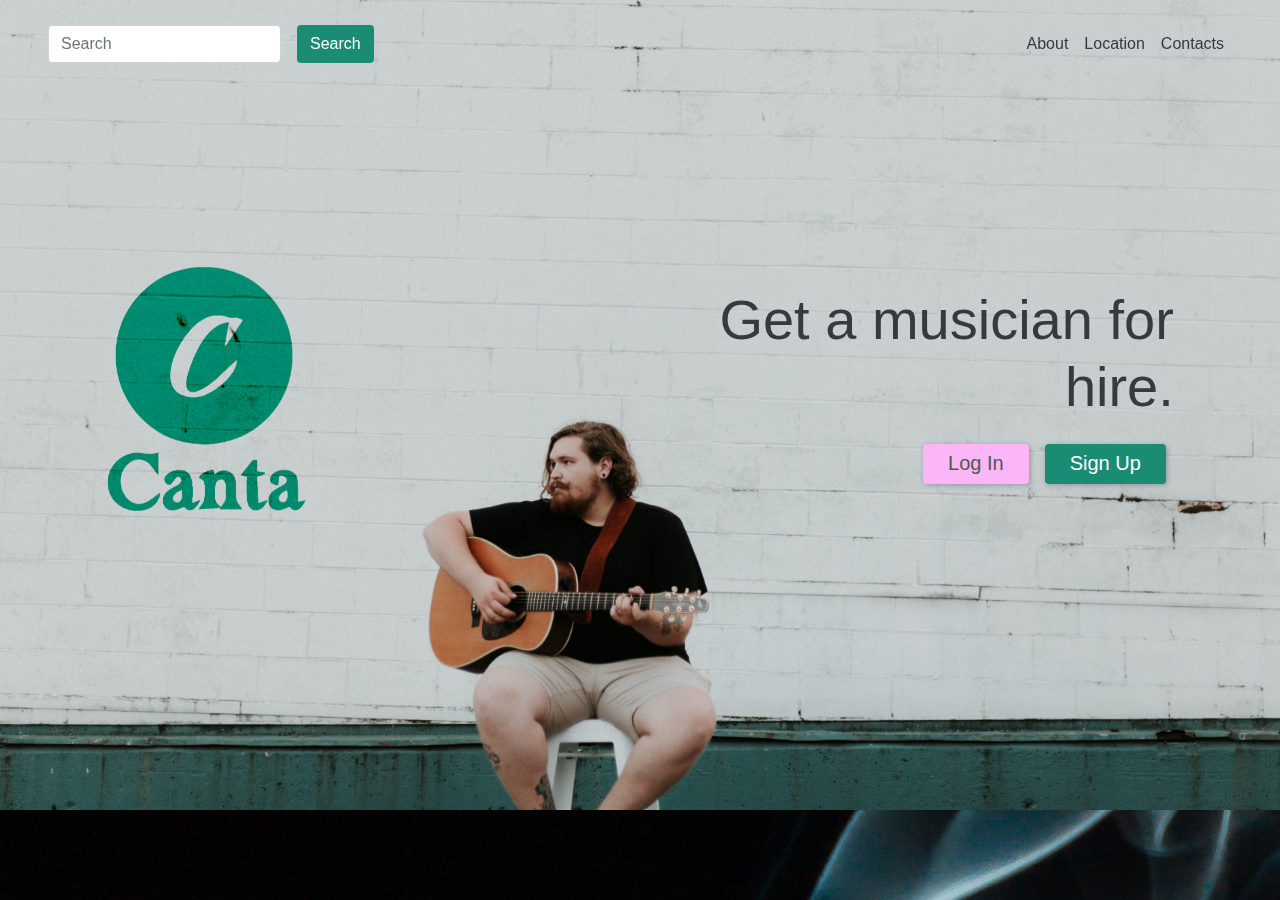
<file: index.html>
<!DOCTYPE html>
<html lang="en">

<head>
  <meta charset="UTF-8">
  <meta name="viewport" content="width=device-width, initial-scale=1.0">
  <link rel="stylesheet" href="css/bootstrap.css">
  <link rel="stylesheet" href="css/styles.css">
  <script src="js/jquery-3.4.1.js"></script>
  <script src="js/scripts.js"></script>
  <link rel="shortcut icon" href="assets/favicon.ico" type="image/x-icon">
  <title>Welcome to Canta</title>
</head>

<body>
  <nav class="navbar position-fixed w-100 navbar-expand-sm bg-transparent pl-5 pr-5 pt-4 align-content-center">
    <form action="#" class="form-inline w-50">
      <input type="text" class="form-control" placeholder="Search">
      <button class="btn bg-dark-green ml-3" type="button"> Search</button>
    </form>
    <ul class="navbar-nav w-50 justify-content-end">
      <li class="nav-item">
        <a class="nav-link text-dark" href="#">About</a>
      </li>
      <li class="nav-item ">
        <a class="nav-link text-dark" href="#">Location</a>
      </li>
      <li class="nav-item ">
        <a class="nav-link text-dark" href="#">Contacts</a>
      </li>
    </ul>
  </nav>
  <div class="container-fluid d-flex flex-wrap align-content-center text-dark" id="main">
    <div class="jumbotron mx-auto bg-transparent">
      <div class="row">
        <div class="col-sm-6">
          <img src="assets/logo2.png" class="d-block" alt="logo">
        </div>
        <div class="col-sm-6 d-flex flex-wrap align-content-center justify-content-end text-right">
          <p class="display-4">Get a musician for hire.</p>
          <button class="btn bg-pink m-2 pl-4 pr-4"><span class="h5">Log In</span></button>
          <button class="btn bg-dark-green m-2 pl-4 pr-4"><span class="h5">Sign Up</span></button>
        </div>
      </div>
    </div>
  </div>


</body>

</html>
</file>
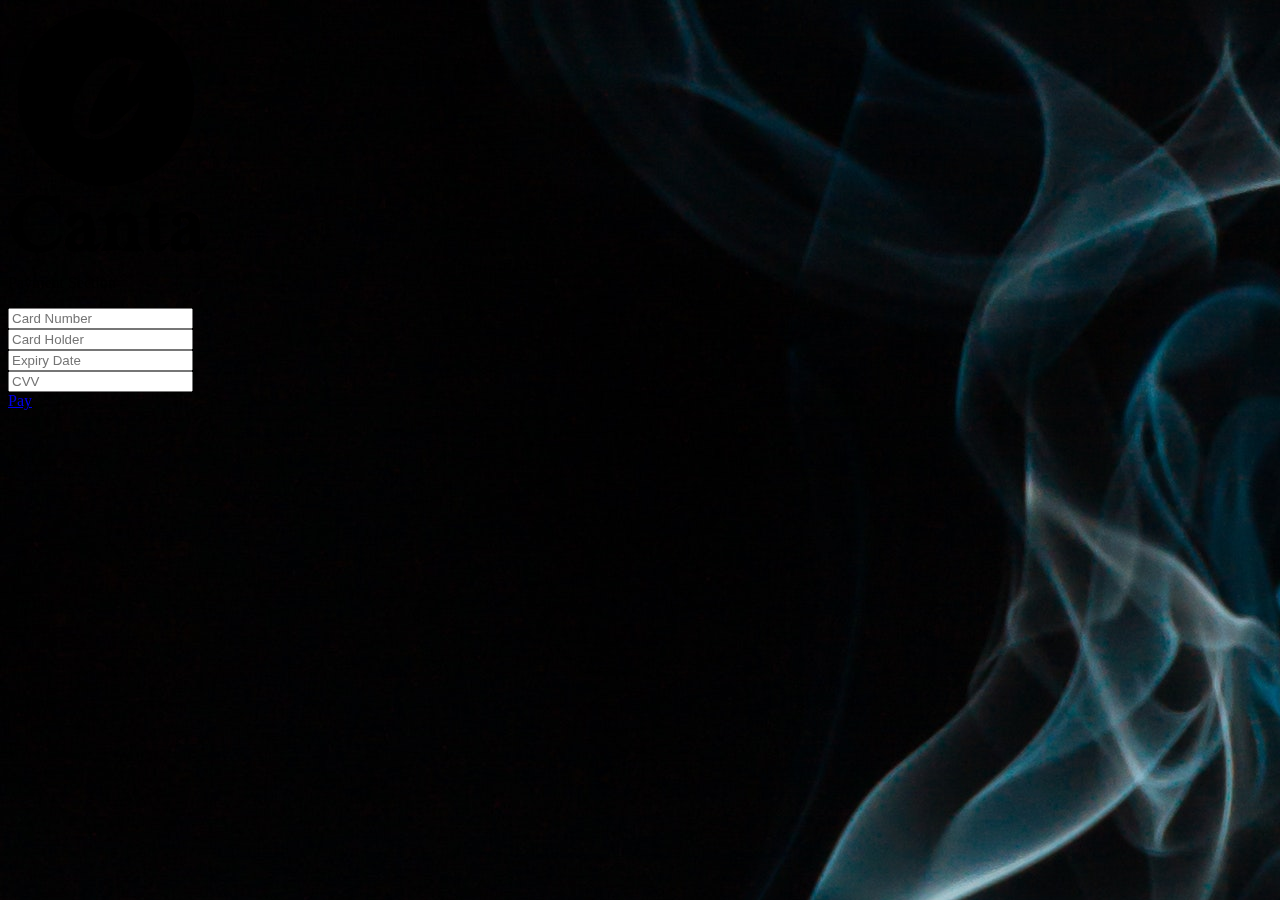
<file: checkout.html>
<!DOCTYPE html>
<html>
<head>
  <title>CHECKOUT FORM</title>
  <link rel="stylesheet" href="css/styles.css">
</head>
<body>
  <div class="check" style="font-size:28;">
    <div class="top-wrapper">
      <div class="singing-info">
        <img src="images/logo2.png" alt="logo">
      </div>
      <div class="checkout-form">
        <p>Payment Section</p>
        <div class="details">
          <div class="section">
            <input id="card-number" type="text" placeholder="Card Number">
          </div>
          <div class="section">
            <input id="card-holder" type="text" placeholder="Card Holder">
          </div>
          <div class="section last-section">
            <div class="service">
              <input type="text" placeholder="Expiry Date">
            </div>
            <div class="service">
              <input type="text" placeholder="CVV">
            </div>
          </div>
          <div od="pay-button" class="btn">
            <a href="#">Pay</a>
          </div>
        </div>
        </div>
      </div>
    </div>
  </body>
  </html>
</file>
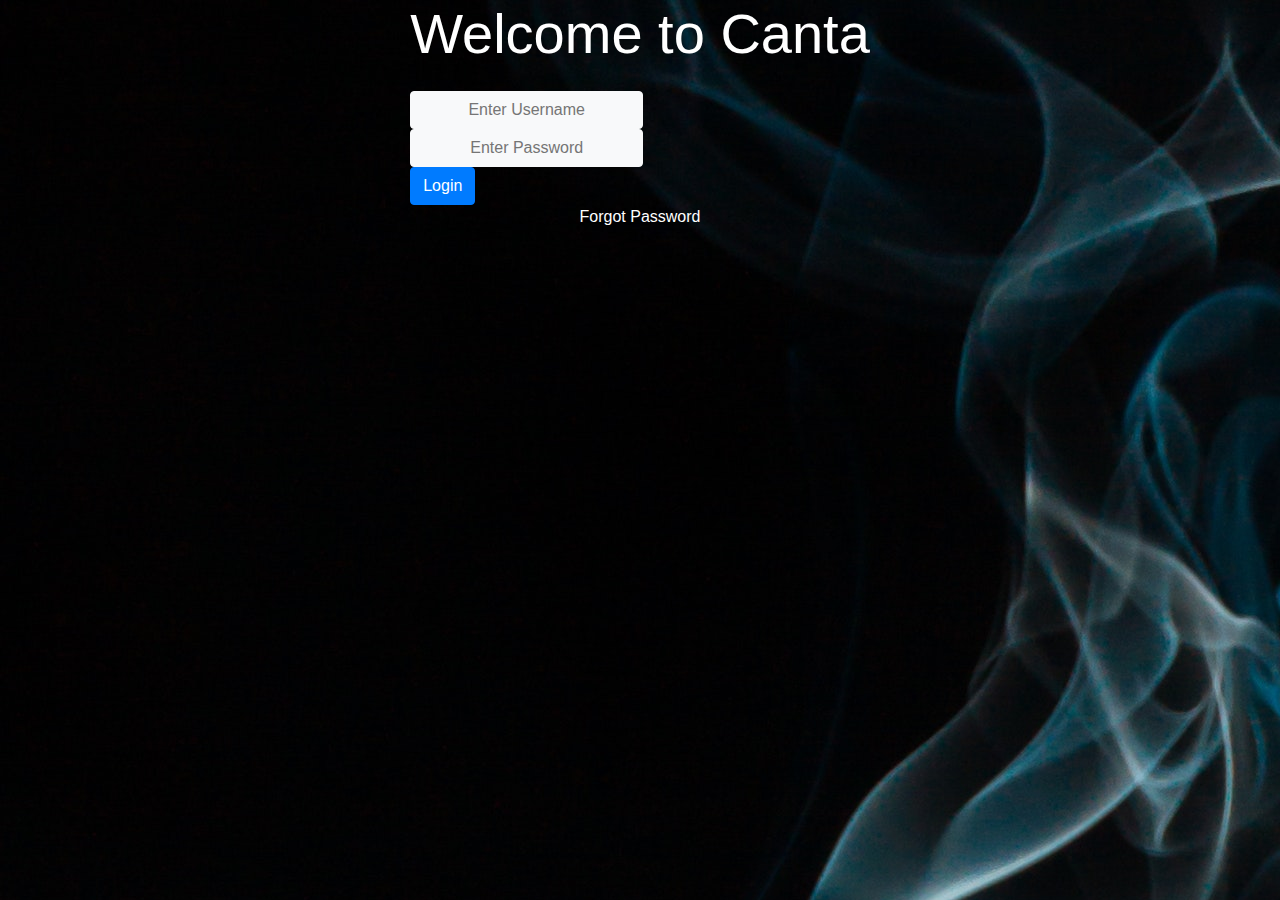
<file: log.html>
<!DOCTYPE html>
<html>
<head>
  <title>CANTA LOG IN </title>
  <link rel="stylesheet" href="css/styles.css">
  <link rel="stylesheet" href="css/bootstrap.css">
</head>
<body>
  <div id="background"></div>
  <div class="h-100 w-100 d-flex flex-wrap align-content-center justify-content-center">
    <div class="log">
      <h1 class="display-4 text-white mb-4">Welcome to Canta</h1>
      <form>
        <input class="btn btn-light" type="text"name="username"placeholder="Enter Username"><br>
        <input class="btn btn-light" type="password" placeholder="Enter Password" name="password"><br>
        <input class="btn btn-primary" type="submit" name="submit" value="Login"><br>
        <div class="text-center">
          <a class="text-white" href="forgotPass.html">Forgot Password</a>
        </div>
      </form>
    </div>
  </div>
</body>
</html>
</file>
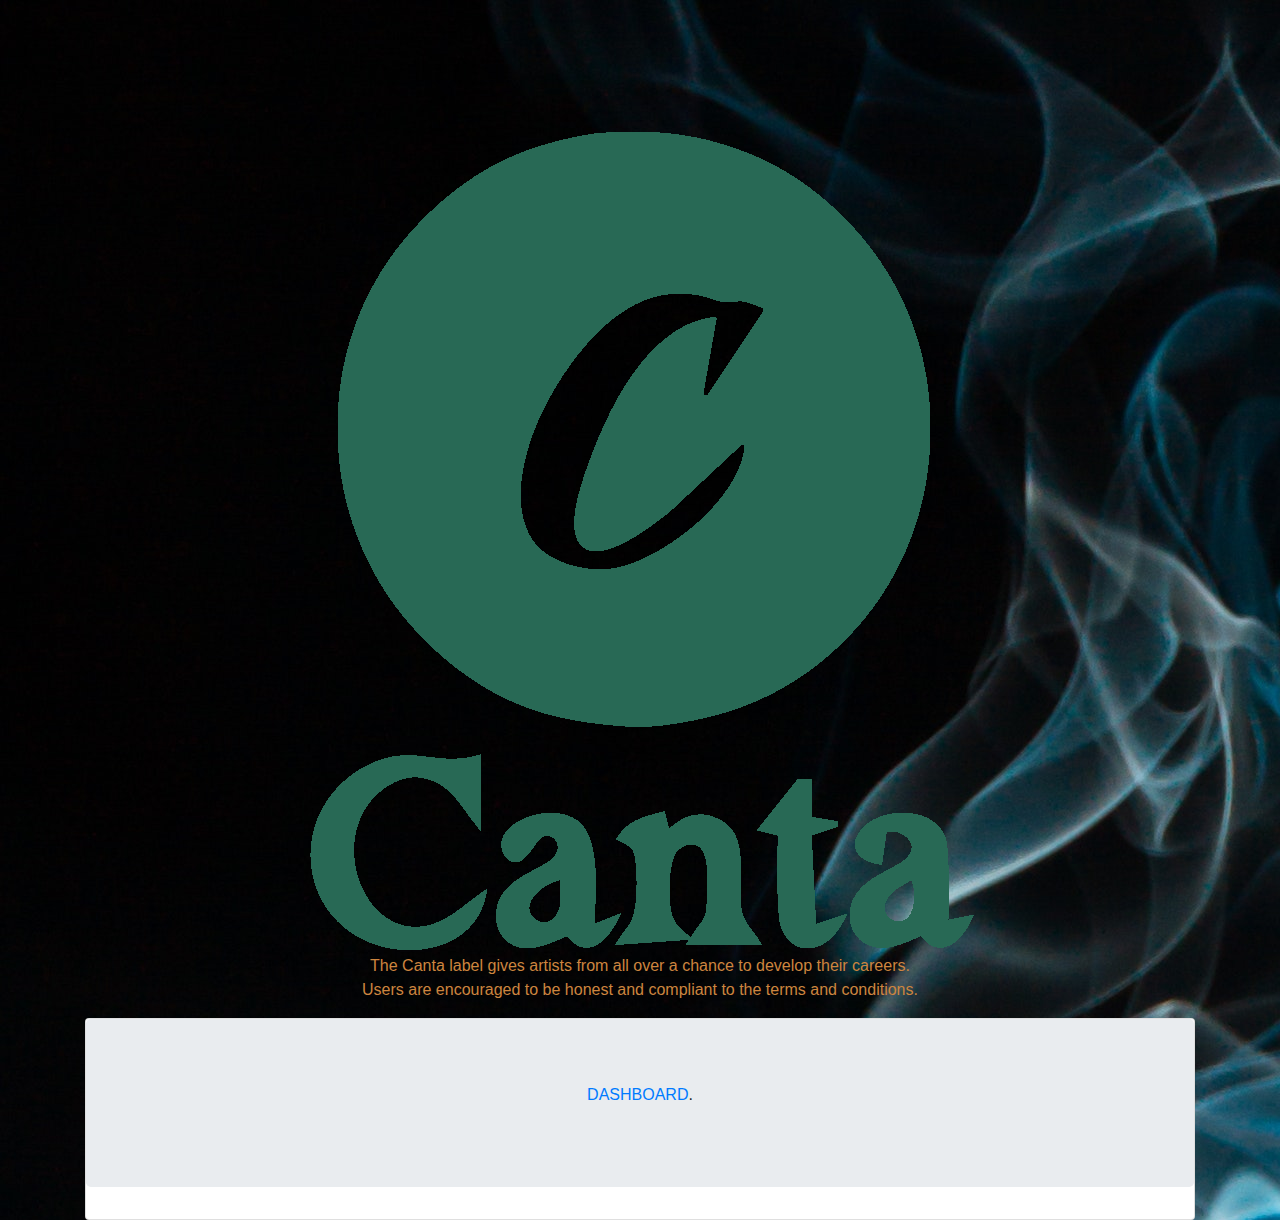
<file: logo.html>
<!DOCTYPE html>
<head>
    <meta charset="UTF-8">
  <meta name="viewport" content="width=device-width, initial-scale=1.0">
  <meta http-equiv="X-UA-Compatible" content="ie=edge">
<title>LOGO</title>
<script src="https://code.jquery.com/jquery-3.4.1.js"></script>
<script src="js/scripts.js"></script>
<link href="css/bootstrap.css" rel="stylesheet" type="text/css">
<link href="css/styles.css" rel="stylesheet" type="text/css">
</head>
<body>
    <div id="logo"><img src="logo2.png"></div>
    <div class="paragraphon">
    <p>The Canta label gives artists from all over a chance to 
        develop their careers.<br>Users are encouraged to be honest and compliant to the terms and conditions.</p>
</div>

<div class="container">
    
    <div class="card">
        <div class="jumbotron">
            <p id="center"><a href="https://fredrick-kyalo.github.io/fantastic-guacamole/"target="blank">DASHBOARD</a>.</p>
           
    </div>
</div>

  

</body>
</html>
</file>
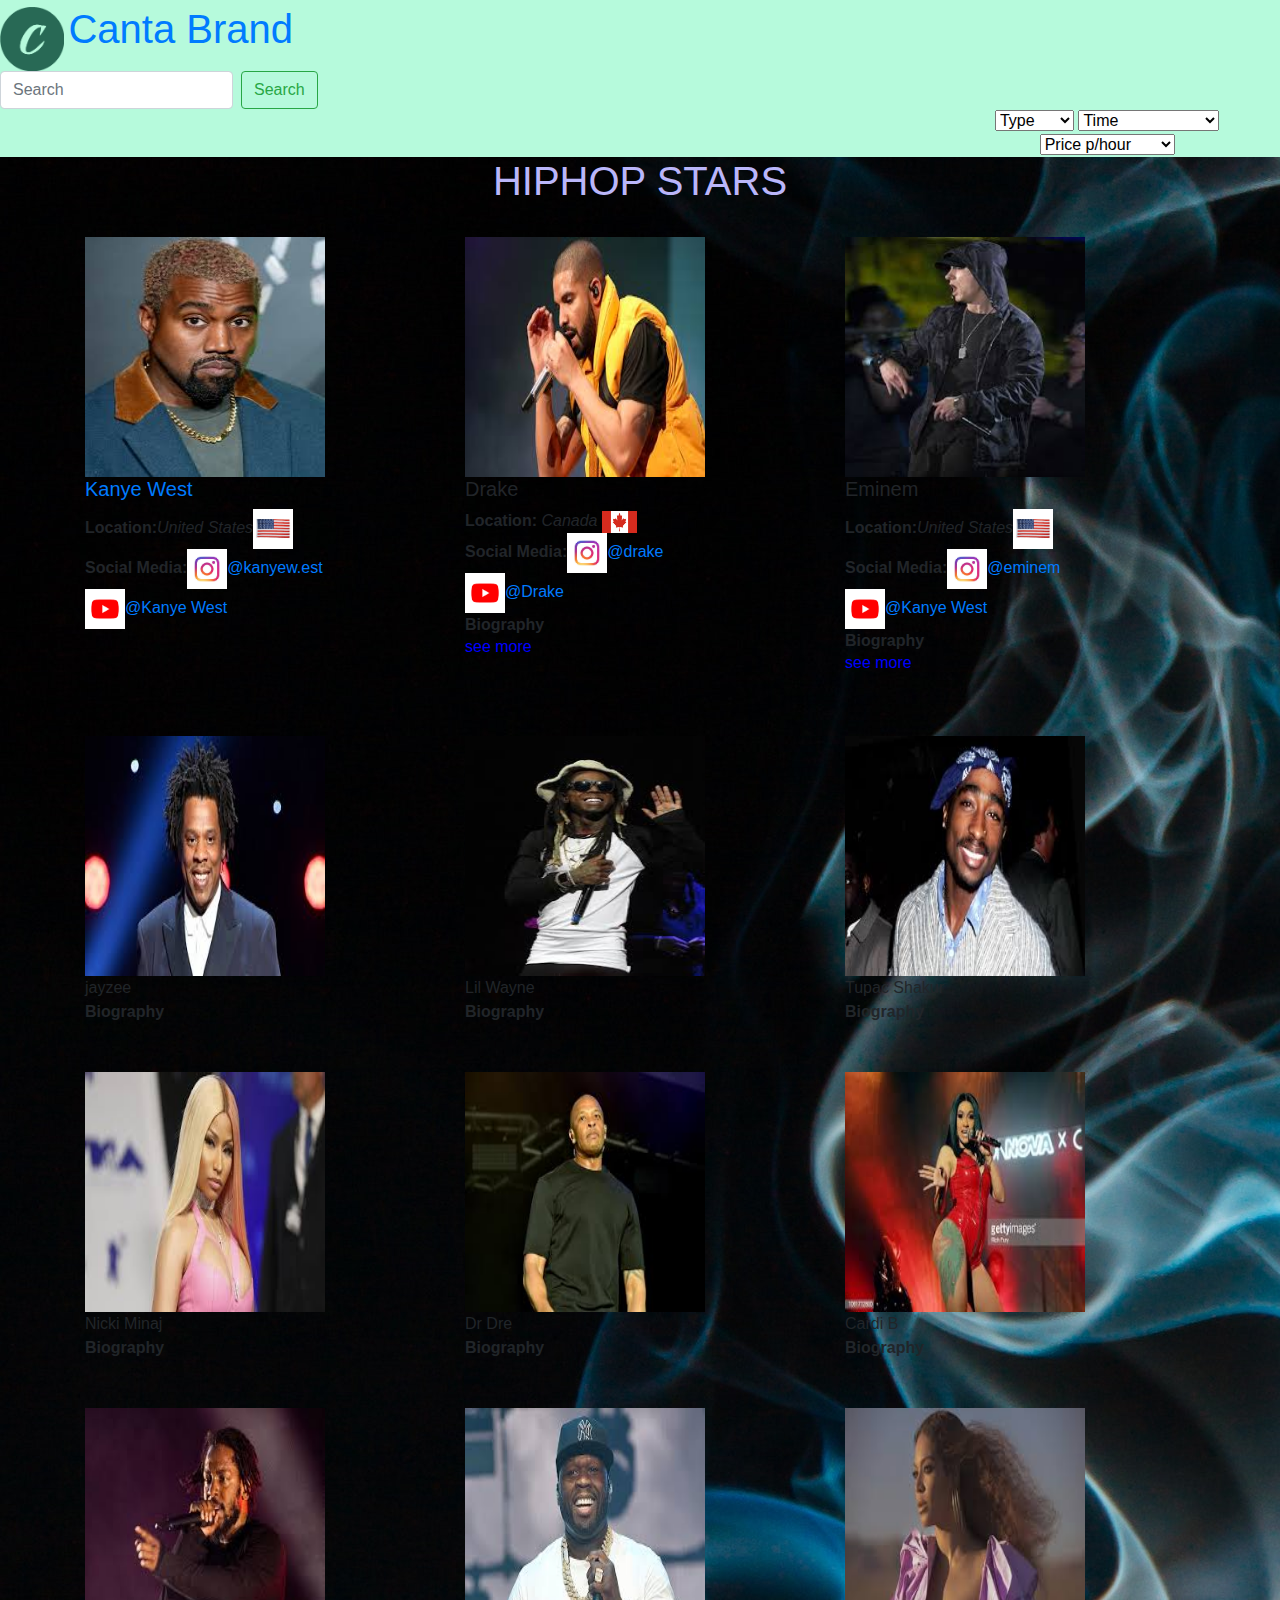
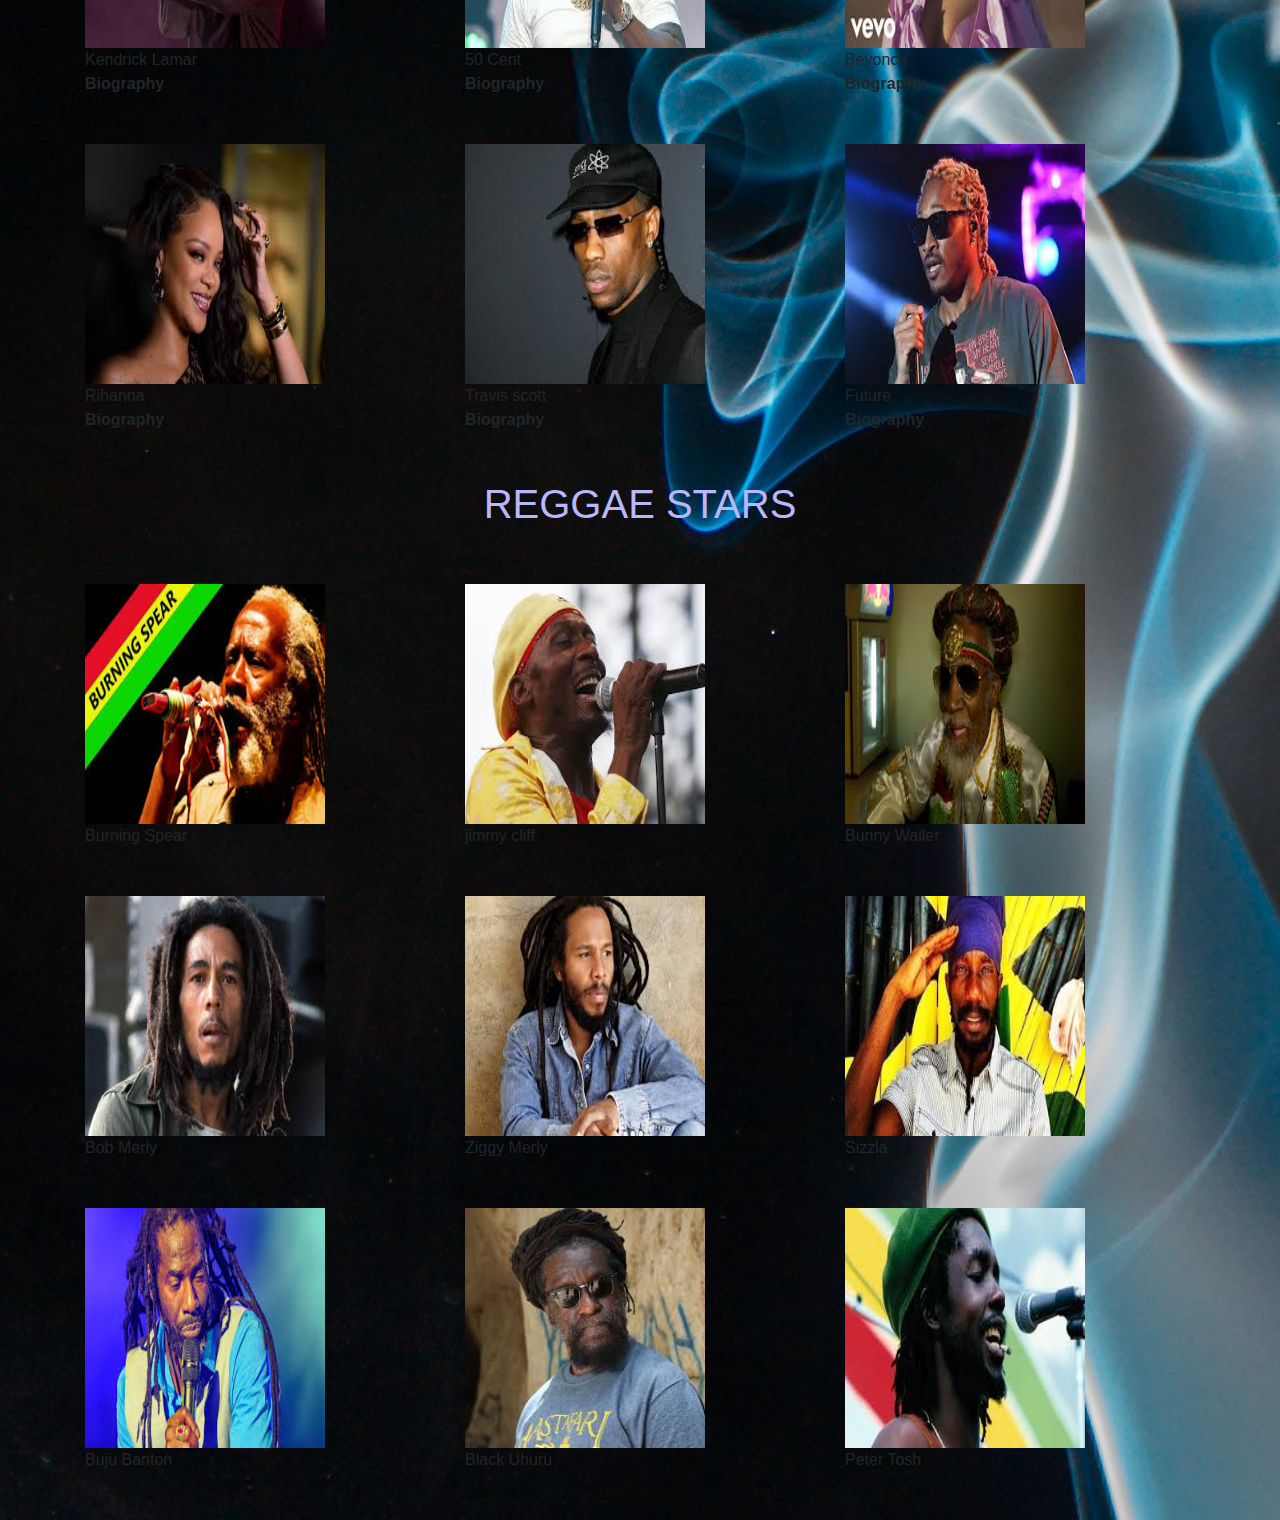
<file: nav.html>
<!DOCTYPE html>
<html>
<head>
  <meta charset="UTF-8">
  <meta name="viewport" content="width=device-width, initial-scale=1.0">
  <meta http-equiv="X-UA-Compatible" content="ie=edge">
  <title>project</title>
  <link href="https://fonts.googleapis.com/css?family=Karla&display=swap" rel="stylesheet">
  <script src="https://code.jquery.com/jquery-3.4.1.js"></script>
  <script src="js/scripts.js"></script>
  <link href="css/bootstrap.css" rel="stylesheet" type="text/css">
  <link href="css/styles.css" rel="stylesheet" type="text/css">
</head>
<body>
  <nav class=class="navbar navbar-light" style="background-color: #b6fadc;">
    <image src="logo.png" width="5%">
      <a class="navbar-brand" href="#"><h1>Canta Brand</h1></a>
      <button class="navbar-toggler" type="button" data-toggle="collapse" data-target="#navbarSupportedContent" aria-controls="navbarSupportedContent" aria-expanded="false" aria-label="Toggle navigation">
        <span class="navbar-toggler-icon"></span>
      </button>
      <form class="form-inline my-2 my-lg-0">
        <input class="form-control mr-sm-2" type="text" placeholder="Search" aria-label="Search">
        <button class="btn btn-outline-success my-2 my-sm-0" type="submit">Search</button>
      </div>
    </div>
  </div>
</form>
<div class="abud">
  <select id="list" onchange="getSelectValue();">
    <option value="js">Type</option>
    <option value="hip">  <span id="HIP">Hiphop</span></option>
    <option value="ks">Reggae</option>
    <option value="php">Media</option>
  </select>
  <select id="abu" onchange="getSelectValue();">
    <option value="<=30">Time</option>
    <option value="<=30">0-30 seconds</option>
    <option value="<=59">31-59 seconds</option>
    <option value="<=5">1-5 minutes</option>
    <option value=">=6">6-above minutes</option>
  </select>
  <select id="list" onchange="getSelectValue();">
    <option value="js">Price p/hour</option>
    <option value="php">$1-$2000</option>
    <option value="js">$2001-$8000</option>
    <option value="php">$8001-$20000</option>
    <option value="js">$20001-$50000</option>
    <option value="php">$50001-above</option>
  </select>
</div>
</nav>
<div class="rewq">
  <div class="Akiba">
    <h1 id="ad">HIPHOP STARS</h1><br/>
    <div class="container">
      <div class="row">
        <div class="col">
          <img src="1" width="240px" height="240px"><br/>
          <h5><a href="https://abdullahi-mohammedamin.github.io/kanye/#cf">Kanye West</a></h5>
          <strong>Location:</strong><em>United States</em><img src="us" width="40px" height="40px"><br/>
          <strong>Social Media:</strong><img src="ig" width="40px" height="40px"><a href="https://www.instagram.com/kanyew.est/">@kanyew.est
          </a><br/>
          <img src="123" width="40px" height="40px"><a href="https://www.youtube.com/channel/UCs6eXM7s8Vl5WcECcRHc2qQ">@Kanye West
          </a><br/>
          <P div class="wilder"><strong>Born:</strong>
            8 June 1977 (age 42)<br/>
            Born In
            Atlanta, Fulton County, Georgia, United States<br/>

            Kanye Omari West (born June 8, 1977 in Atlanta, Georgia), also known as Ye, is a Grammy award-winning American rapper, producer, singer, author, and fashion designer.<br/>
          </p>
        </div>
        <div class="col order-12">
          <img src="2" width="240px" height="240px"><br/>
          <h5>Eminem</h5>
          <strong>Location:</strong><em>United States</em><img src="us" width="40px" height="40px"><br/>
          <strong>Social Media:</strong><img src="ig" width="40px" height="40px"><a href="https://www.instagram.com/eminem/">@eminem
          </a><br/>
          <img src="123" width="40px" height="40px"><a href="https://www.youtube.com/channel/UCs6eXM7s8Vl5WcECcRHc2qQ">@Kanye West
          </a><br/>
          <strong>Biography</strong><br/>
          <P div class="aguero">Born
            17 October 1972 (age 47)

            Born In
            St. Joseph, Buchanan County, Missouri, United States

            Marshall Bruce Mathers III (born October 17, 1972), known professionally as Eminem (often stylized as EMINƎM), is an American rapper, songwriter, record producer, record executive, and actor.

            Eminem is the best-selling artist of the 2000s in the United States. Throughout his career, he has had 10 number-one albums on the Billboard 200 and five number-one singles on the Billboard Hot 100. With more than 47.4 million albums and 107.5 million singles sold in the U.S. and 220 million records globally, he is among the world's best-selling artists of all time and is consistently cited as one of the greatest and most influential artists in any genre. He is the only artist to have eight albums consecutively debut at number one on the Billboard 200. Rolling Stone ranked him 83rd on its list of 100 Greatest Artists of All Time, calling him the "King of Hip Hop".

            After his debut album Infinite (1996) and then Slim Shady EP (1997), Eminem signed with Dr. Dre's Aftermath Entertainment and subsequently achieved mainstream popularity in 1999 with The Slim Shady LP, which earned him his first Grammy Award for Best Rap Album. His next two releases, 2000's The Marshall Mathers LP and 2002's The Eminem Show, were worldwide successes, with each being certified diamond in U.S. sales and both winning Best Rap Album Grammy Awards—making Eminem the first artist to win the award for three consecutive LPs. They were followed by Encore in 2004, another critical and commercial success. Eminem went on hiatus after touring in 2005, releasing Relapse in 2009 and Recovery in 2010. Both won Grammy Awards and Recovery was the best-selling album of 2010 worldwide, the second time he had the international best-selling album of the year (after The Eminem Show). Eminem's eighth album, 2013's The Marshall Mathers LP 2, won two Grammy Awards, including Best Rap Album; it expanded his record for the most wins in that category and his Grammy total to 15. In 2017, he released his ninth studio album, Revival. On August 31, 2018, Eminem released his tenth studio album, Kamikaze, to streaming services Apple Music, Spotify, and Amazon Music.
            <h6 class="abo">see more<h6>
            </p>
          </div>
          <div class="col order-1">
            <img src="3" width="240px" height="240px"><br/>
            <h5>Drake</h5>
            <strong>Location: </strong><em>Canada </em><img src=" canada.png" width="35px" height="22px"><br/>
            <strong>Social Media:</strong><img src="ig" width="40px" height="40px"><a href="https://www.instagram.com/drake/">@drake
            </a><br/>
            <img src="123" width="40px" height="40px"><a href="https://www.youtube.com/channel/UCByOQJjav0CUDwxCk-jVNRQ">@Drake</a><br/>
            <strong>Biography</strong><br/>
            <P div class="silva">Aubrey Drake Graham (born October 24, 1986) is a Canadian rapper, singer, songwriter, record producer, actor, and businessman. Drake gained recognition as an actor on the teen drama television series Degrassi: The Next Generation in the early 2000s. Intent on pursuing a career in music, he left the series in 2007 after releasing his debut mixtape, Room for Improvement. He released two further independent projects, Comeback Season and So Far Gone, before signing to Lil Wayne's Young Money Entertainment in June 2009.

              Drake released his debut studio album Thank Me Later in 2010, which debuted at number one on the US Billboard 200 and was soon certified platinum. His next two releases, 2011's Take Care and 2013's Nothing Was the Same, were critically and commercially successful; the former earned him his first Grammy Award for Best Rap Album. In 2015, he released two mixtapes—the trap-influenced If You're Reading This It's Too Late and collaboration with Future titled What a Time to Be Alive—both of which earned platinum certification in the U.S. His fourth album, Views (2016), broke several chart records. The dancehall-influenced album sat atop the Billboard 200 for 13 nonconsecutive weeks, becoming the first album by a male solo artist to do so in over 10 years. The album's second single, "One Dance", topped the charts in several countries, and became his first number-one single as a lead artist. That year, Drake led both the Billboard Hot 100 and the Billboard 200 charts simultaneously for eight weeks.

              Views achieved quadruple platinum status in the US, and earned over 1 million album-equivalent units in the first week of its release. It became Drake's best-selling album to date. Its lead single "Hotline Bling" peaked at number two on the Hot 100 and received Grammy Awards for Best Rap/Sung Performance and Best Rap Song. In 2017, he released the "playlist" More Life. It became his seventh consecutive number one on the Billboard 200, and set multiple streaming records. A year later, he released the double album Scorpion, which also broke several streaming records, and contains the Grammy Award winning number-one single "God's Plan", and the bounce-infused number one singles "Nice for What" and "In My Feelings".

              Among the world's best-selling music artists, with over 170 million records sold worldwide, he is ranked by the Recording Industry Association of America (RIAA) as the world's highest-certified digital singles artist. Drake holds several Billboard chart records. He has the most charted songs (205) among solo artists in the history of the Billboard Hot 100, the most simultaneously charted Hot 100 songs in a single week (27), the most time on the Hot 100 (431 weeks) and the most Hot 100 debuts in a week (22). He also has the most number one singles on the Hot Rap Songs, Hot R&B/Hip-Hop Airplay and Rhythmic Charts. Drake has also won four Grammy Awards, six American Music Awards, twenty-seven Billboard Music Awards and three Juno Awards. As an entrepreneur, Drake has founded the OVO Sound record label with longtime collaborator 40 in 2012.
              <h6 class="semi">see more<h6>
              </p>
            </div>
          </div>
        </div><br/><br/>
        <div class="container">
          <div class="row">
            <div class="col">
              <img class="abuuu"src="4" width="240px" height="240px"><br/>
              jayzee<br/>
              <strong>Biography</strong><br/>
              <P div class="wilderr">Born
                4 December 1969 (age 50)

                Born In
                Brooklyn, New York, New York, United States

                Shawn Corey Carter (born December 4, 1969 in Brooklyn, New York, United States), is an American rapper and former president and CEO of Roc A Fella Records. He is more commonly known by a variety of stage names including Jay-Z, S. Carter, Jigga, Hova, J-Hova, Hov, and Young Hov. He is regarded as one of the most prolific and successful American blend artists of the mid-90s and early 2000s and is known for his use of metaphors, freestyling abilities, word play, flow, and blending of street and popular hip hop. He is one of the most respected rappers in the music industry, and is admired for his ability to craft songs from memory without the use of pen and paper. He married his long time girlfriend Beyonce in April 2008 after dating for over seven years. He is one of the founders of Roc-A-Fella Records, a hip-hop record label which also launched the careers of artists such as Beanie Sigel, Kanye West, Memphis Bleek, Young Gunz, Freeway, and Teairra Mari.

                Early history
                Originally from the infamous Marcy Houses projects in the Bedford-Stuyvesant neighborhood in Brooklyn in New York City, Shawn Carter was abandoned by his father Adnes Reeves when he was only twelve years old and he was consequently raised by his mother Gloria Carter. Jay-Z attended George Westinghouse High School in Downtown Brooklyn, NYC and Trenton Central High School in Trenton, New Jersey but did not graduate. He claims to have been caught up in selling drugs on the streets of New York in the Marcy Projects. In addition to this, Jay-Z has lyrically alluded to having sold crack cocaine and marijuana in Virginia and Maryland.

                According to his mother, a young Jay-Z used to keep his siblings up at night banging out drum patterns on the kitchen table. Eventually, she bought him a boombox for his birthday and thus sparked his interest in music. He began freestyling, writing rhymes, and followed the music of many artists popular at the time.
              </div>
              <div class="col order-12">
                <img class="aboo"src="5" width="240px" height="240px"><br/>
                Tupac Shakur<br/>
                <strong>Biography</strong><br/>
                <P div class="agueroo">Born
                  16 June 1971

                  Born In
                  East Harlem, Manhattan, New York, New York, United States

                  Died
                  13 September 1996 (aged 25)

                  Tupac Amaru Shakur (June 16, 1971–September 13, 1996), also known by his stage names, Makaveli and 2Pac, was an American hip-hop artist, poet and actor. He is listed in the Guinness Book of World Records as the best-selling rap/hip-hop artist ever, having sold over 75 million albums worldwide, including 44.5 million sales in the United States alone. He has had 17 top ten singles in the United States.

                  Born in East Harlem section of Manhattan in New York City, Tupac frequently found his family changing place of residence. In 1988, his family moved and brought Tupac and his half-sister Sekyiwa to live with a family friend in Marin City, California (In the Bay Area). He loved the state of California and decided thats where he would continue to reside for the rest of his life. Shakur soon moved in with a neighbor and started selling drugs and hustling on the street, but he also became interested in rap music. With Ray Luv and DJ Dize, he started a rap group called Strictly Dope. Their recordings were later released in 2001 under the name Tupac Shakur: The Lost Tapes. Their neighborhood performances brought Tupac enough acclaim to land an audition with Shock G of Digital Underground.

                  In 1990 he was hired as a back-up dancer for the alternative rap group Digital Underground. Tupac’s debut album, 2Pacalypse Now, gained critical recognition and a ranged amount of backlash for its controversial criticism of the police force. Shakur soon began to experience various law suits and legal troubles—most notably, he was convicted of sexually assaulting a woman in 1993. The day before the guilty verdict was issued, Shakur was shot five times in a recording studio lobby in Manhattan. Following the incident, Shakur grew suspicious that other rappers were involved in his shooting; the controversy would help spark the later East Coast-West Coast feud. After serving 8 months of his sentence for the assault, Shakur was bailed from prison by Marion “Suge” Knight, the CEO of Death Row Records.
                </div>
                <div class="col order-1">
                  <img class="semii"src="6" width="240px" height="240px"><br/>
                  Lil Wayne<br/>
                  <strong>Biography</strong><br/>
                  <P div class="silvaa">Dwayne Michael Carter, Jr. (born September 27, 1982 in New Orleans, Louisiana), better known by many as Lil Wayne, is an American rapper. Formerly a member of the rap group Hot Boy$, he joined the Cash Money Records collective as a teenager. Get It How U Live, released in 1997, was Lil Wayne’s first album with Hot Boy$.
                    Lil' Wayne's first solo album, Tha Block is Hot (1999), was certified platinum.
                    His following albums, Lights Out (2000) and 500 Degreez (2002), went gold. Tha Carter (2004) brought Lil' Wayne even more success, specifically the hit single Go D.J..
                    Tha Carter II (2005) and Tha Carter III (2008) were his next studio efforts, with the latter being a runaway success selling over 1 million copies in the first week of release in the United States alone and winning the Grammy Award for Best Rap Album. It included the the singles Lollipop, A+Milli and Got+Money.
                    Lil' Wayne released two albums in 2010; Rebirth, a rock concept album and I Am Not a Human Being, which was released while Carter served time for criminal possession of a weapon.
                    Tha Carter IV (2011) featured singles 6 Foot 7 Foot, How to Love and She Will.
                    By August 2012, Carter passed Elvis Presley as the male with the most entries on the Billboard Hot 100 chart, with 109 songs.
                  </div>
                </div>
              </div><br/><br/>
              <div class="container">
                <div class="row">
                  <div class="col">
                    <img class="abuuuu" src="7" width="240px" height="240px"><br/>
                    Nicki Minaj<br/>
                    <strong>Biography</strong><br/>
                    <P div class="wilderrr">Born
                      8 December 1982 (age 37)

                      Born In
                      Port of Spain, Trinidad, Trinidad and Tobago

                      Onika Tanya Maraj (born December 8, 1982, in Trinidad and Tobago but now lives in New York City, New York, United States), better known by her stage name Nicki Minaj, is a Trinidadian-American, rapper and singer-songwriter signed to a joint venture between Lil Wayne's Young Money Entertainment and Universal Motown. After releasing several mixtapes and building substantial buzz online her debut album, Pink Friday, was released on November 22, 2010. In October 2010, Minaj became the first female rapper to have seven songs on the Billboard Hot 100 chart.

                      Minaj has been creating mixtape tracks since 2004 and appeared in XXL magazine. In 2008 she won the Female Artist of the Year award at the Underground Music Awards.

                      Pink Friday's lead buzz track, Massive Attack, features singer-rapper Sean Garrett and was released on April 13th 2010, peaking at #19 on the Billboard Top Heatseekers Songs chart. Your Love, the album's second single, was released on June 1st following a premature leak. The song peaked at #14 on the Billboard Hot 100 and at #1 on the Rap Songs chart, thus becoming Minaj's most successful single release at the time.


                    </div>
                    <div class="col order-12">
                      <img class="abooo" src="8" width="240px" height="240px"><br/>
                      Cardi B<br/>
                      <strong>Biography</strong><br/>
                      <P div class="aguerooo">Born
                        11 October 1992 (age 27)

                        Born In
                        The Bronx, New York, New York, United States

                        Cardi B (born Belcalis Almanzar on 11 October 1992) is an American hip-hop recording artist, as well as a television and social media personality. Born and raised in the Bronx borough of New York City, she first received public attention through Instagram and became an internet celebrity. She continued to gain more recognition in 2015, after becoming a regular cast member of the VH1 reality television series Love & Hip Hop: New York. In February 2017, Cardi B signed her first solo record deal with Atlantic Records. Cardi B continued to rise to prominence in September 2017, when her commercial debut single "Bodak Yellow" reached number 1 on the US Billboard Hot 100 chart. Her debut studio album, "Invasion of Privacy" arrived in April 2018. It debuted atop the Billboard 200 Albums Chart.
                      </div>
                      <div class="col order-1">
                        <img class="semiii"src="9" width="240px" height="240px"><br/>
                        Dr Dre<br/>
                        <strong>Biography</strong><br/>
                        <P div class="silvaaa">Born
                          18 February 1965 (age 55)

                          Born In
                          Compton, Los Angeles County, California, United States

                          André Romelle Young (born February 18, 1965 in Los Angeles, California), better known by his stage name Dr. Dre, is an American record producer, rapper, actor and record executive. He is the founder and current CEO of Aftermath Entertainment and a former co-owner and artist of Death Row Records, also having produced albums for and overseeing the careers of many rappers signed to those record labels. As a producer he is credited as a key figure in the popularization of West Coast G-funk, a style of rap music characterized as synthesizer-based with slow, bass heavy beats.
                          Dr. Dre began his career in music as a member of the World Class Wreckin' Cru and he later found fame with the influential gangsta rap group N.W.A, which popularized the use of explicit lyrics in rap to detail the violence of street life. His 1992 solo debut The Chronic, released under Death Row Records, led him to become one of the best-selling American performing artists of 1993. In 1996 he left Death Row to found his own label Aftermath Entertainment, producing a compilation album, Dr. Dre Presents the Aftermath, in 1997 and releasing a solo album titled 2001 in 1999.

                          During the 2000s he focused his career on production for other artists, while occasionally contributing vocals in other artists' songs. Rolling Stone named him among the highest-paid performers of 2001 and 2004. Dr. Dre also had acting roles in the 2001 films The Wash and Training Day. In 2011, his final solo studio album, Detox, is set to be released following much delay and speculation.
                        </div>
                      </div>
                    </div><br/><br/>
                    <div class="container">
                      <div class="row">
                        <div class="col">
                          <img class="abuuuuu" src="10" width="240px" height="240px"><br/>
                          Kendrick Lamar<br/>
                          <strong>Biography</strong><br/>
                          <P div class="wilderrrr">Born
                            17 June 1987 (age 32)

                            Born In
                            Compton, Los Angeles County, California, United States

                            Kendrick Lamar (born Kendrick Lamar Duckworth June 17, 1987) is a rapper from Compton, California. He is also a member of the hip-hop supergroup Black Hippy collective along with members Jay Rock, Ab-Soul and Schoolboy Q. His music is largely influenced by the works of 2Pac, Jay-Z, Nas, DMX, The Notorious B.I.G., Mos Def, Eazy-E and Eminem.

                            He began to gain major recognition in 2010 after his first retail release, Overly Dedicated. The following year, Lamar independently released his first studio album Section.80, which included his debut single, "HiiiPoWeR". By that time, he had amassed a large Internet following and collaborated with several artists in the hip hop industry, including The Game, Snoop Dogg, Busta Rhymes, Lil Wayne and Drake.

                            Lamar secured a major-label record deal with Aftermath and Interscope Records, in 2012. His major-label debut, good kid, m.A.A.d city, was released in October 2012 to critical success. The record contained the top 40 singles "Swimming Pools (Drank)", "Bitch, Don't Kill My Vibe", and "Poetic Justice". It debuted at number two on the U.S. Billboard 200 chart and was later certified platinum by the Recording Industry Association of America (RIAA). Lamar won his first Grammy Award for "i", lead single from his critical acclaimed third album To Pimp a Butterfly (2015). The album drew on free jazz, funk, soul, and spoken word, debuted atop the charts in the U.S. and the UK, and won the Grammy Award for Best Rap Album at the 58th ceremony. In 2016, Lamar released untitled unmastered., a collection of unreleased demos that originated during the recording sessions for Butterfly.

                            Lamar has received a number of accolades over the course of his career, including seven Grammy Awards. In early 2013, MTV named Lamar the number one "Hottest MC in the Game", on their annual list. Time named Lamar one of the 100 most influential people in the world in 2016.
                          </div>
                          <div class="col order-12">
                            <img class="aboooo"src="11" width="240px" height="240px"><br/>
                            Beyonce<br/>
                            <strong>Biography.</strong>
                            <P div class="agueroooo">Beyoncé (born Beyoncé Giselle Knowles, September 4, 1981) is an American pop/RnB singer, songwriter, record producer, actress and model. She is the older sister of RnB singer Solange. Beyoncé was named Billboard's Top Female Artist of the 2000s in February 2009 as well as their Artist of the Millennium in May 2011. She was the RIAA's top certified and best-selling overall artist of the decade and the NRJ Music Awards also awarded her as their Artist of the Decade in France. She is one of the most influential artists of the century with solo record sales surpassing 160 million. She holds the record for the most viewed female viral video of all time with Single Ladies (Put A Ring On it) which has views of 600+ million.

                              Born and raised in Houston, Texas, Beyoncé began performing in local competitions at age 7, eventually forming the group Girl's Tyme in 1990 with help from her parents. Girl's Tyme became Destiny's Child in 1997.

                              During the hiatus of Destiny's Child in 2003, Beyoncé released her debut solo album, Dangerously in Love, which became one of the most successful albums of that year, and signaled her viability as a solo artist. The disbanding of Destiny's Child in 2005 facilitated her continued success: her sophomore solo album B'Day, released in 2006, debuted at number one on the Billboard charts. Her third solo album, I Am… Sasha Fierce, was released in November 2008, and in 2009 she received 10 Grammy Awards nominations. On January 31, 2010, she won 6 Grammy Awards, breaking the record for most Grammy awards won by a female artist in one night; she previously held the record of five awards with 5 other artists. Following a career hiatus, Beyoncé released her fourth studio album entitled "4" on June 24, 2011, which debuted at number one on the US Billboard 200.
                            </div>
                            <div class="col order-1">
                              <img class="semiiii" src="12" width="240px" height="240px"><br/>
                              50 Cent<br/>
                              <strong>Biography</strong><br/>
                              <P div class="silvaaaa">Born
                                6 July 1975 (age 44)

                                Born In
                                South Jamaica, Queens, New York, New York, United States

                                Curtis James Jackson III (born July 6, 1975 in South Jamaica, Queens, New York), better known by his stage name 50 Cent, is a Grammy award nominated rapper, actor, singer, entrepreneur, author and founder of the hip hop group and label G-Unit.

                                After leaving drug dealing to pursue a rap career, he released his debut album Guess Who's Back Again in 2002. He was discovered by Eminem and Dr. Dre and then signed to Interscope Records. He has since released Get Rich or Die Tryin' (2003), The Massacre (2006), Curtis (2007) and Before I Self Destruct (2009).

                                50 Cent has engaged in feuds with other rappers including Jay-Z, Ja Rule, The Game, Cam'ron, Fat Joe, and Rick Ross. He has also pursued an acting career, appearing in the semi-autobiographical film Get Rich or Die Tryin' in 2005, the Iraq War film Home of the Brave in 2006, and Righteous Kill in 2008. 50 Cent is one of the richest hip-hop performers, having a net worth estimated at US $440 million in 2008.

                                Before 50 Cent ever inked a major deal, he built up a substantial fan base in New York through underground mixtapes. 50 Cent met up with Jam Master Jay of Run-DMC and was signed to his label to write all of Jay’s music. After he’d left JMJ, he signed to Columbia Records in 1996. On this label, he released Power of the Dollar, and the singles How to Rob and Ghetto Qua Ran. Columbia Records released him from the label after being shot on May 24th, 2000.
                              </div>
                            </div>
                          </div><br/><br/>
                          <div class="container">
                            <div class="row">
                              <div class="col">
                                <img class="abuuuuub"src="13" width="240px" height="240px"><br/>
                                Rihanna<br/>
                                <strong>Biography</strong><br/>
                                <P div class="wilderrrrb">Born
                                  20 February 1988 (age 32)

                                  Born In
                                  Saint Michael, Barbados

                                  Robyn Rihanna Fenty (born February 20, 1988), known by her stage name, Rihanna, is a Bajan singer. Her song "Umbrella" was one of the highest-selling songs of 2007 and her third album Good Girl Gone Bad was critically acclaimed, helping propel her to superstar status. She has attained fourteen Billboard Hot 100 number ones thus far and is the second Bajan artist to win a Grammy Award. She is also a cultural ambassador for Barbados.

                                  Rihanna was born in Saint Michael, Barbados to Ronald Fenty, a warehouse supervisor, and Monica Fenty, an accountant. Her mother, a native of Guyana, is Afro-Guyanese and her father is Bajan and Irish. She is the oldest of three siblings; two younger brothers, Rorrey and Rajad Fenty. She began singing at around the age of seven. Her childhood was deeply affected by her father's addiction to crack cocaine and parent's rocky marriage, which ended when she was fourteen years old. Rihanna attended Charles F. Broome Memorial School, a primary school in Barbados, and then the Combermere School, where she formed a musical trio with two of her classmates at the age of fifteen. In 2004 she won the Miss Combermere Beauty Pageant. She was an army cadet in a sub-military programme that trained with the military of Barbados and Shontelle was her drill sergeant.

                                  At the age of 15, she formed a girl group with two of her classmates. In 2003, friends introduced Rihanna and her two bandmates to record producer Evan Rogers, who was vacationing in Barbados with his wife. The group auditioned for Rogers, who said that "the minute Rihanna walked into the room, it was like the other two girls didn't exist." While auditioning for Rogers, Rihanna sang Destiny's Child's cover of "Emotion". Over the next year, Rihanna and her mom shuttled back and forth to Rogers home in Stamford, Connecticut. Then, shortly after turning 16, she relocated in the United States and moved in with Rogers and his wife. Carl Sturken helped Rihanna record a four-song demo, which included the ballad "The Last Time," a cover of Whitney Houston’s hit "For the Love of You" and what would become her first hit, "Pon de Replay" to send to various recording companies. It took a year to record the demos, because she was going to school and would only record during summer and Christmas school breaks. Rihanna's demo made its way to Def Jam, which invited her to audition for the label's then-president, Jay-Z, who quickly signed her.

                                  Rihanna broke into the recording industry in 2005 with the release of her debut album Music of the Sun, which features the number 2 hit single "Pon de Replay". Less than a year later, Rihanna released album artist=Rihanna]A Girl Like Me and earned her first number-one single, "SOS, which sampled the popular 80s track "Tainted Love". "Unfaithful" was also released and was fairly successful.
                                </div>
                                <div class="col order-12">
                                  <img class="aboooob" src="14" width="240px" height="240px"><br/>
                                  Future<br/>
                                  <strong>Biography</strong><br/>
                                  <P div class="agueroooob">Years Active
                                    2012 – present (8 years)

                                    Founded In
                                    Paris, Île-de-France, France

                                    Nayvadius DeMun Wilburn, (born November 20, 1983), better known by his stage name Future, is an American rapper, singer, songwriter and record producer from the Kirkwood neighborhood of Atlanta, Georgia. After releasing a series of moderately successful mixtapes between 2010 and 2011, Future signed a major label deal with Epic Records and fellow American rapper Rocko's A1 Recordings, which helped launch his own label imprint Freebandz. Future subsequently began working on his debut studio album "Pluto," and in April 2012 released the album to positive reviews. The album spawned five singles, all of which charted on the Billboard Hot 100. The album was later re-released in November, as "Pluto 3D." His second studio album "Honest," was released on April 22, 2014, and is also performing with his group Freeband Gang. He released his highly anticipated third studio album, "DS2," on July 16, 2015. The Atlanta rapper also released several mixtape during 2015, "Beast Mode" in January, "56 Nights" in March, and "What a Time to Be Alive (with Drake)" in September. Future released "Purple Reign" in January 2016. The 13 track mixtape was executive produced by Metro Boomin and DJ Esco, with additional production from Southside, Zaytoven, and more.
                                  </div>
                                  <div class="col order-1">
                                    <img class="semiiiib" src="15" width="240px" height="240px"><br/>
                                    Travis scott<br/>
                                    <strong>Biography</strong><br/>
                                    <P div class="silvaaaab">Born
                                      30 April 1992 (age 27)

                                      Born In
                                      Houston, Harris County, Texas, United States

                                      Jacques Webster (born April 30, 1992), better known by his stage name Travis Scott, is an American rapper, singer, songwriter, and record producer.

                                      In 2012, Scott signed his first major-label deal with Epic Records. In November of the same year, Scott signed a deal with Kanye West's GOOD Music, to be a part of its production wing Very GOOD Beats, after appearing on the label's 2012 compilation album Cruel Summer. In April 2013, it was announced Scott signed a record deal with T.I.'s Grand Hustle imprint.
                                    </div>
                                  </div>
                                </div><br/><br/>
                                <div class="weno">
                                  <h1 id="qw">REGGAE STARS</h1><br/><br/>
                                  <div class="container">
                                    <div class="row">
                                      <div class="col">
                                        <img src="25" width="240px" height="240px"><br/>
                                        Burning Spear
                                      </div>
                                      <div class="col order-12">
                                        <img src="24" width="240px" height="240px"><br/>
                                        Bunny Wailer
                                      </div>
                                      <div class="col order-1">
                                        <img src="23" width="240px" height="240px"><br/>
                                        jimmy cliff
                                      </div>
                                    </div>
                                  </div><br/><br/>
                                  <div class="container">
                                    <div class="row">
                                      <div class="col">
                                        <span id="letter"><img src="20" width="240px" height="240px"></span>
                                        <br/>
                                        Bob Merly<br/>
                                        <div id="marley">
                                          Biography<br/>
                                          Bob Marley (February 6, 1945 – May 11, 1981), born Nesta Robert Marley which was later to be changed by passport officials to Robert Nesta Marley, was a Jamaican singer-songwriter, guitarist, and activist.<p id="fom">readmore</p></div>
                                          <div id="kitu"> He was the most widely known writer and performer of Reggae, and more specifically Roots Reggae. He is famous for popularising the genre outside of Jamaica and the Caribbean. Much of his music dealt with the struggles of the spiritually wealthy rasta and/or spiritually powerful Jah Rastafari.

                                            Starting out in 1963 with the group Bob Marley & The Wailers, he forged a distinctive song-writing and vocal style that would later resonate with audiences worldwide.

                                            The Wailers would go on to release some of the earliest reggae records with producer Lee Scratch Perry.

                                            After The Wailers disbanded in 1974, Marley pursued a solo career which culminated in the release of the album Exodus in 1977 which established his worldwide reputation and became one of the world's best-selling artists of all time, with sales of more than 75 million albums and singles.

                                            Bob Marley was a member of this Rastafari movement, whose culture was a key element in the development of reggae. Bob Marley became the leading proponent of the Rastafari, taking their music out of socially deprived areas of Jamaica and onto the international music scene
                                            Now considered a "Rasta" prophet, Marley's adoption of the characteristic Rastafarian dreadlocks and famous use of marijuana as a sacred sacrament in the late sixties were an integral part of his persona. He is said to have entered every performance proclaiming the divinity of Jah Rastafari.

                                            A few months before his death, Marley was baptised into the Ethiopian Orthodox Church and took the name Berhane Selassie (meaning the Light of the Holy Trinity in Amharic).

                                            His best known songs are a mixture of reggae, Roots Reggae, and rhythm and blues, which include:

                                            I Shot the Sheriff
                                            Exodus
                                            Could You Be Loved
                                            Redemption Song
                                            No Woman, No Cry
                                            Three Little Birds
                                            Buffalo Soldier
                                            Is This Love
                                            One Love
                                            Stir It Up
                                            Jammin'
                                            Get Up, Stand Up

                                            His posthumous album Legend (1984) became the best-selling reggae album ever, with sales of more than 12 million copies.

                                            Bob Marley was posthumously inducted into the Rock and Roll Hall of Fame in 1994; in December 1999, his album “Exodus” (1977) was named Album of the Century by Time Magazine and his song “One Love” was designated Song of the Millennium by the BBC.

                                            Awards and Honors:


                                            1976 - Rolling Stone Magazine's "Band of the Year"

                                            1978 - United Nations' Peace Medal of the Third World

                                            1981 - Jamaican Order of Merit

                                            1994 - The Rock And Roll Hall Of Fame

                                            1999 - Time Magazine's Best Album of the Century

                                            2001 - Star at the Hollywood Walk of Fame

                                            2001- GRAMMY Lifetime Achievement Award

                                            2004 - Rolling Stone's 100 Greatest Artists of All Time (#11)

                                            2006 - The United Kingdom's "Blue Plaque"

                                            2006 - Bob Marley Boulevard named in Brooklyn, New York

                                            2010 - GRAMMY Hall Of Fame (Catch A Fire)

                                            2012 - August the 7th, proclamed Bob Marley Day (Los Angeles)

                                            2013 - GRAMMY Tribute Performance

                                            Marley tragically died of cancer at Cedars of Lebanon Hospital in Miami, Florida on May 11, 1981.

                                            Religion:
                                            Bob Marley was a member of the Rastafari movement, (not rastafaranism as that is seen as a derogortory term as Rasta's don't like being refered to as an ism) whose culture was a key element in the development of reggae music in Jamaica. Rastas belive they are outcast from their native Zion and looked on Ethiopia as their real home and Tafarai Makonnen, who took the title Haile Sellasie I(Power of the Holy Trinity in Amharic), after he became the emperor of Ethiopia, as their leader. Rastas belive H.I.M. is Jesus in flesh. Rastas are considered to be black Jews.
                                            Rastas claim their root from King Solomon and Abbysinian queen of Sheba, through lineage of their son Menelik, emperor of Abbysinia. H.I.M. is said to be a direct decendant of Menelik. 'Ras' means Head and 'Tafarai" means Creator. 'Jah' is the shortened form of the Hebrew word Jehovah. Rastas belive in one truth and that is the truth of His Imperial Majesty, Emperor Haile Sellasie I, King of kings, Lord of lords, conquering Lion of the tribe of Judah, two hundred and twenty-fifth ruler of the three thousand year old Ethiopian empire, elect of Jah, Light of the world. Jah Rastafari live out. Rastas preach a non-materialistic, egalitarian way of life. Bob Marley became a leading proponent of the Rastafari, taking their music out of the socially deprived areas of Jamaica and onto the international music scene. Bob Marley was baptized by the Archbishop of the Ethiopian Orthodox Christian Church in Kingston, Jamaica on November 4, 1980.

                                            Diet:
                                            Marley's diet was ital; fruit, vegetables and fish; which is food approved by the Rastafari movement.

                                            Family:
                                            Bob Marley had 13 children: three with his wife Rita Marley, two adopted from Rita's previous relationships, and the remaining eight with separate women.

                                            His children are, in order of birth:
                                            Imani Carole, born May 22, 1963, to Cheryl Murray;
                                            Sharon, born November 23, 1964, to Rita in previous relationship;
                                            Cedella born August 23, 1967, to Rita;
                                            David "Ziggy Marley", born October 17, 1968, to Rita;
                                            Stephen Marley, born April 20, 1972, to Rita;
                                            Robert "Robbie", born May 16, 1972, to Pat Williams;
                                            Rohan, born May 19, 1972, to Janet Hunt;
                                            Karen, born 1973 to Janet Bowen;
                                            Stephanie, born August 17, 1974; according to Cedella Booker she was the daughter of Rita and a man called Ital with whom Rita had an affair; nonetheless she was acknowledged as Bob's daughter;
                                            Julian Marley, born June 4, 1975, to Lucy Pounder;
                                            Ky-Mani Marley, born February 26, 1976, to Anita Belnavis;
                                            Damian Marley, born July 21, 1978, to Cindy Breakspeare;
                                            Makeda, born May 30, 1981, to Yvette Crichton.

                                            See here for comedian Bob Marley the comedian: Comedian Bob Marley
                                          </div>
                                        </div>
                                        <div class="col order-12">
                                          <img src="21" width="240px" height="240px"><br/>
                                          Sizzla
                                        </div>
                                        <div class="col order-1">
                                          <img src="26" width="240px" height="240px"><br/>
                                          Ziggy Merly
                                        </div>
                                      </div>
                                    </div><br/><br/>
                                    <div class="container">
                                      <div class="row">
                                        <div class="col">
                                          <img src="27" width="240px" height="240px"><br/>
                                          Buju Banton
                                        </div>
                                        <div class="col order-12">
                                          <img src="28" width="240px" height="240px"><br/>
                                          Peter Tosh
                                        </div>
                                        <div class="col order-1">
                                          <img src="29" width="240px" height="240px"><br/>
                                          Black Uhuru
                                        </div>
                                      </div>
                                    </div><br/><br/>

                                  </div>
                                </div>
                              </body>
                              </html>
</file>
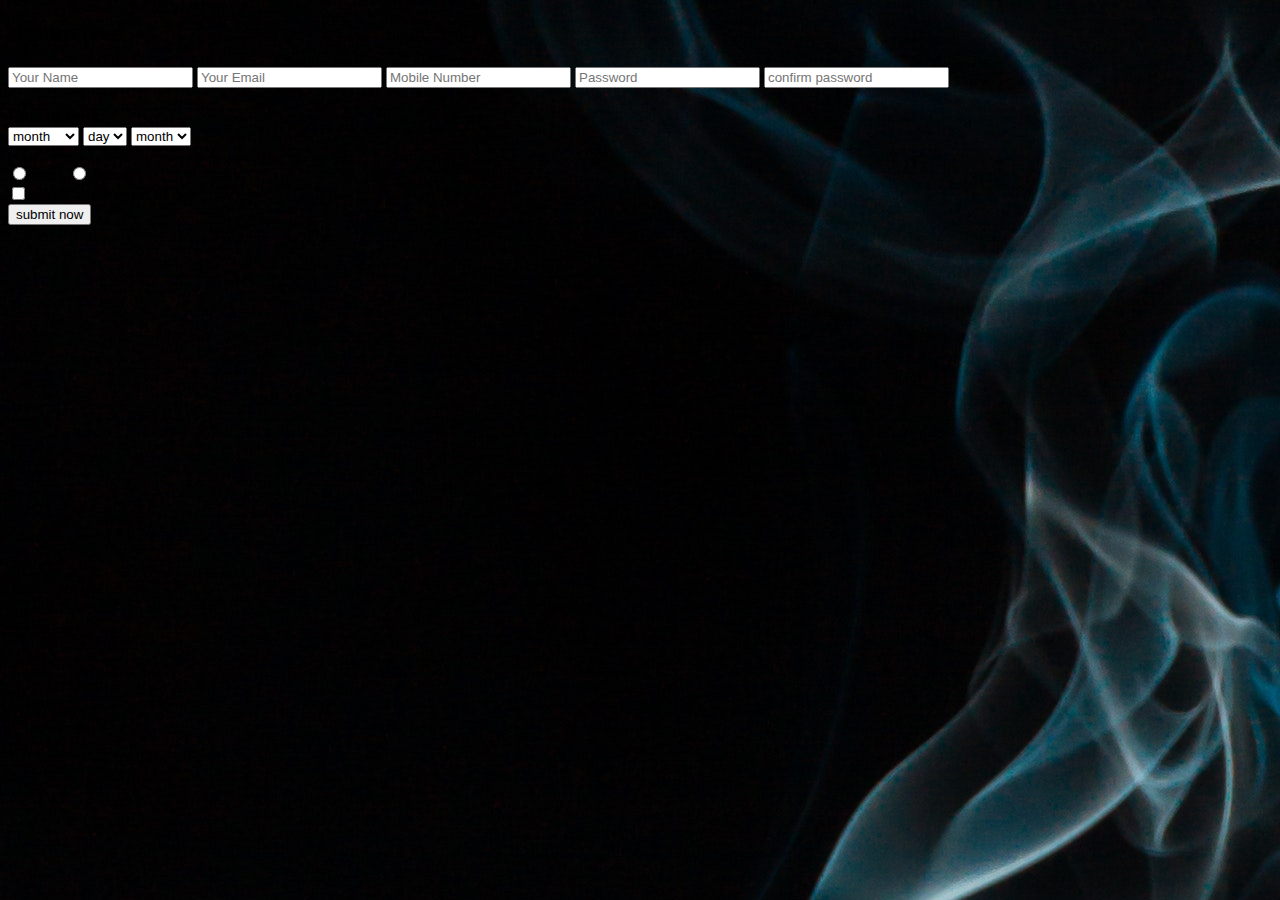
<file: signup.html>
<!DOCTYPE html>
<html>
    <head>
        <link href="css/styles.css" rel="stylesheet" type="text/css">
        <title>signup form</title>
    </head>
    <body>
        <div class="wrap">
<form>
    <h2>signup free</h2>
    <input type="text" name="yourname" placeholder="Your Name"> 
    <input type="email" name="email" placeholder="Your Email"> 
    <input type="number" name="number" placeholder="Mobile Number"> 
    <input type="password" name="password" placeholder="Password"> 
    <input type="password" name="confirm password" placeholder="confirm password">
    <br>
    <br>
    <span style="font-size:18px;"> Date of birth</span>
    <br>

    <select name ="DoBmonth">
        <option>month</option>
        <option value="january">january</option>
        <option value="february">february</option>
    </select> 
    <select name ="DoBday">
        <option>day</option>
        <option value="1">1</option>
        <option value="2">2</option>
    </select>
    <select name ="DoByear">
        <option>month</option>
        <option value="2000">2000</option>
        <option value="1990">1990</option>
        </select>
        <br>
        <br>
        <input type="radio" name ="male" value ="male"> male
        <input type="radio" name ="female" value ="female"> female
        <br>
        <input type="checkbox">i agree to the terms of use
        <br>
        <input type="submit" value ="submit now">
    </form>
        </div>
         </body>  
         </html>
</file>
<file: css/styles.css>
#main {
  background-image: url("../assets/guitarist.jpg");
  background-size: cover;
  background-position: center bottom;
  /* background-attachment: fixed; */
  height: 90vh;
  z-index: -1;
}
body {
  overflow-x: hidden;
}
#main button {
  box-shadow: 1px 1px 5px rgba(0, 0, 0, 0.25);
}

[alt="logo"] {
  max-width: 200px;
}
.bg-dark-green {
  background: #1a8c73;
  color: rgb(255, 255, 255);
}
.bg-mint {
  background: #85e7bc;
  color: rgb(85, 85, 85);
}
.bg-light-mint {
  background: #b6fafa;
  color: white;
}
.bg-blue {
  color: rgb(85, 85, 85);
  background: #b6d4fa;
}
.bg-light-purple {
  background: #dcb6fa;
  color: white;
}
.bg-pink {
  background-color: #fab6f6;
  color: rgb(85, 85, 85);
}
[alt=logo]{
  mix-blend-mode: color-burn;
}
#gradient {
  background: linear-gradient(#00000000, #0e6150);
}
#gradient2 {
  background: linear-gradient(#0e6150, #00000000);
}
.lead {
  font-size: 1.8em;
}
#main2, #test, #about, #contact{
  background-image: url("../assets/pattern.jpg");
  background-attachment: fixed;
  background-size: 300px;
  background-blend-mode: multiply;
  background-position: top;
}
#main2 .container-fluid {
  max-width: 1440px;
}

#about {
  height: 100%;
}

#about .col-2 p {
  font-weight: bold;
  text-transform: uppercase;
  font-size: 13em;
  /* letter-spacing: 10px; */
  transform: rotate(90deg);
  mix-blend-mode: overlay;
}
#contact .col-2 p {
  font-weight: bold;
  text-transform: uppercase;
  font-size: 8em;
  /* letter-spacing: 10px; */
  margin-top: 550px;
  transform: rotate(270deg);
  mix-blend-mode: overlay;
}

#about .row .w-100 {
  background-color: #00000066;
  padding: 40px;
  height: 100%;
  border-radius: 15px;
  max-width: 1000px;
}

iframe {
  width: 100%;
  max-width: 800px;
  height: 500px;
  border: 2px solid rgb(85, 85, 85);
  border-radius: 15px;
}

#contact{
  background-color: #1a8c73;
  background-blend-mode: multiply;
}
table {
  border-radius: 6px;
}
.abud{
  text-align: center;
  padding-left: 73%;
  color: tomato;
}
  #logo{
    text-align: center;
    padding-top: 10%;
  }
  .paragraphone{
    text-align: center;
    font-weight: lighter;
    color:peru;
  }
  #dashboard{
    color: gold;
    text-align: center;
    font-family: serif;
    font-size: x-large;
    font-style: oblique;
  }
  #userequests{
    display: none;
  }
  #progress{
    display: none;
  }
  #usereviews{
    display: none;
  }
  .dash{
    display: none;
  }
  .one{
    cursor: pointer;
    color: lightgreen;
  }
  .prog{
    cursor: pointer;
  }
  .col-md-5{
    padding-left: 17%;
  }
  #ad{
    text-align: center;
    font-family: sans-serif;
    color: #bab6fa;
  }
  #qw{
    text-align: center;
    font-family: sans-serif;
    color: #bab6fa;
  }
  #marley{
    display: none;
  }
  #letter{
    cursor: pointer;
  }
  #kitu{
    display: none;
  }
  #fom{
    display:none ;
  }
  .wilder{
    display: none;
  }
  .abuu{
    cursor: pointer;
    color: blue;
  }
  .abuu:hover{
    text-decoration: underline;
  }
  .aguero{
    display: none;
  }
  .abo{
    cursor: pointer;
    color: blue;
  }
  .abo:hover{
    text-decoration: underline;
  }
  .silva{
    display: none;
  }
  .semi{
    cursor: pointer;
    color: blue;
  }
  .semi:hover{
    text-decoration: underline;
  }
  .wilderr{
    display: none;
  }
  .abuuu{
    cursor: pointer;
  }
  .agueroo{
    display: none;
  }
  .aboo{
    cursor: pointer;
  }
  .silvaa{
    display: none;
  }
  .semii{
    cursor: pointer;
  }
  .wilderrr{
    display: none;
  }
  .abuuuu{
    cursor: pointer;
  }
  .aguerooo{
    display: none;
  }
  .abooo{
    cursor: pointer;
  }
  .silvaaa{
    display: none;
  }
  .semiii{
    cursor: pointer;
  }
  .wilderrrr{
    display: none;
  }
  .abuuuuu{
    cursor: pointer;
  }
  .agueroooo{
    display: none;
  }
  .aboooo{
    cursor: pointer;
  }
  .silvaaaa{
    display: none;
  }
  .semiiii{
    cursor: pointer;
  }
  .wilderrrrb{
    display: none;
  }
  .abuuuuub{
    cursor: pointer;
  }
  .agueroooob{
    display: none;
  }
  .aboooob{
    cursor: pointer;
  }
  .silvaaaab{
    display: none;
  }
  .semiiiib{
    cursor: pointer;
  }

#logo{
text-align: center;
padding-top: 10%;
}
.paragraphon{
    text-align: center;
    font-weight: lighter;
    color:peru;
}
/* #dashboard{ */
    /* color: gold; */
    /* text-align: center; */
    /* font-family: serif; */
    /* font-size: x-large; */
    /* font-style: oblique; */
/* } */
#center{
    text-align: center;
}

body{
    
    background-image: url(logo1.jpg);
}
</file>
